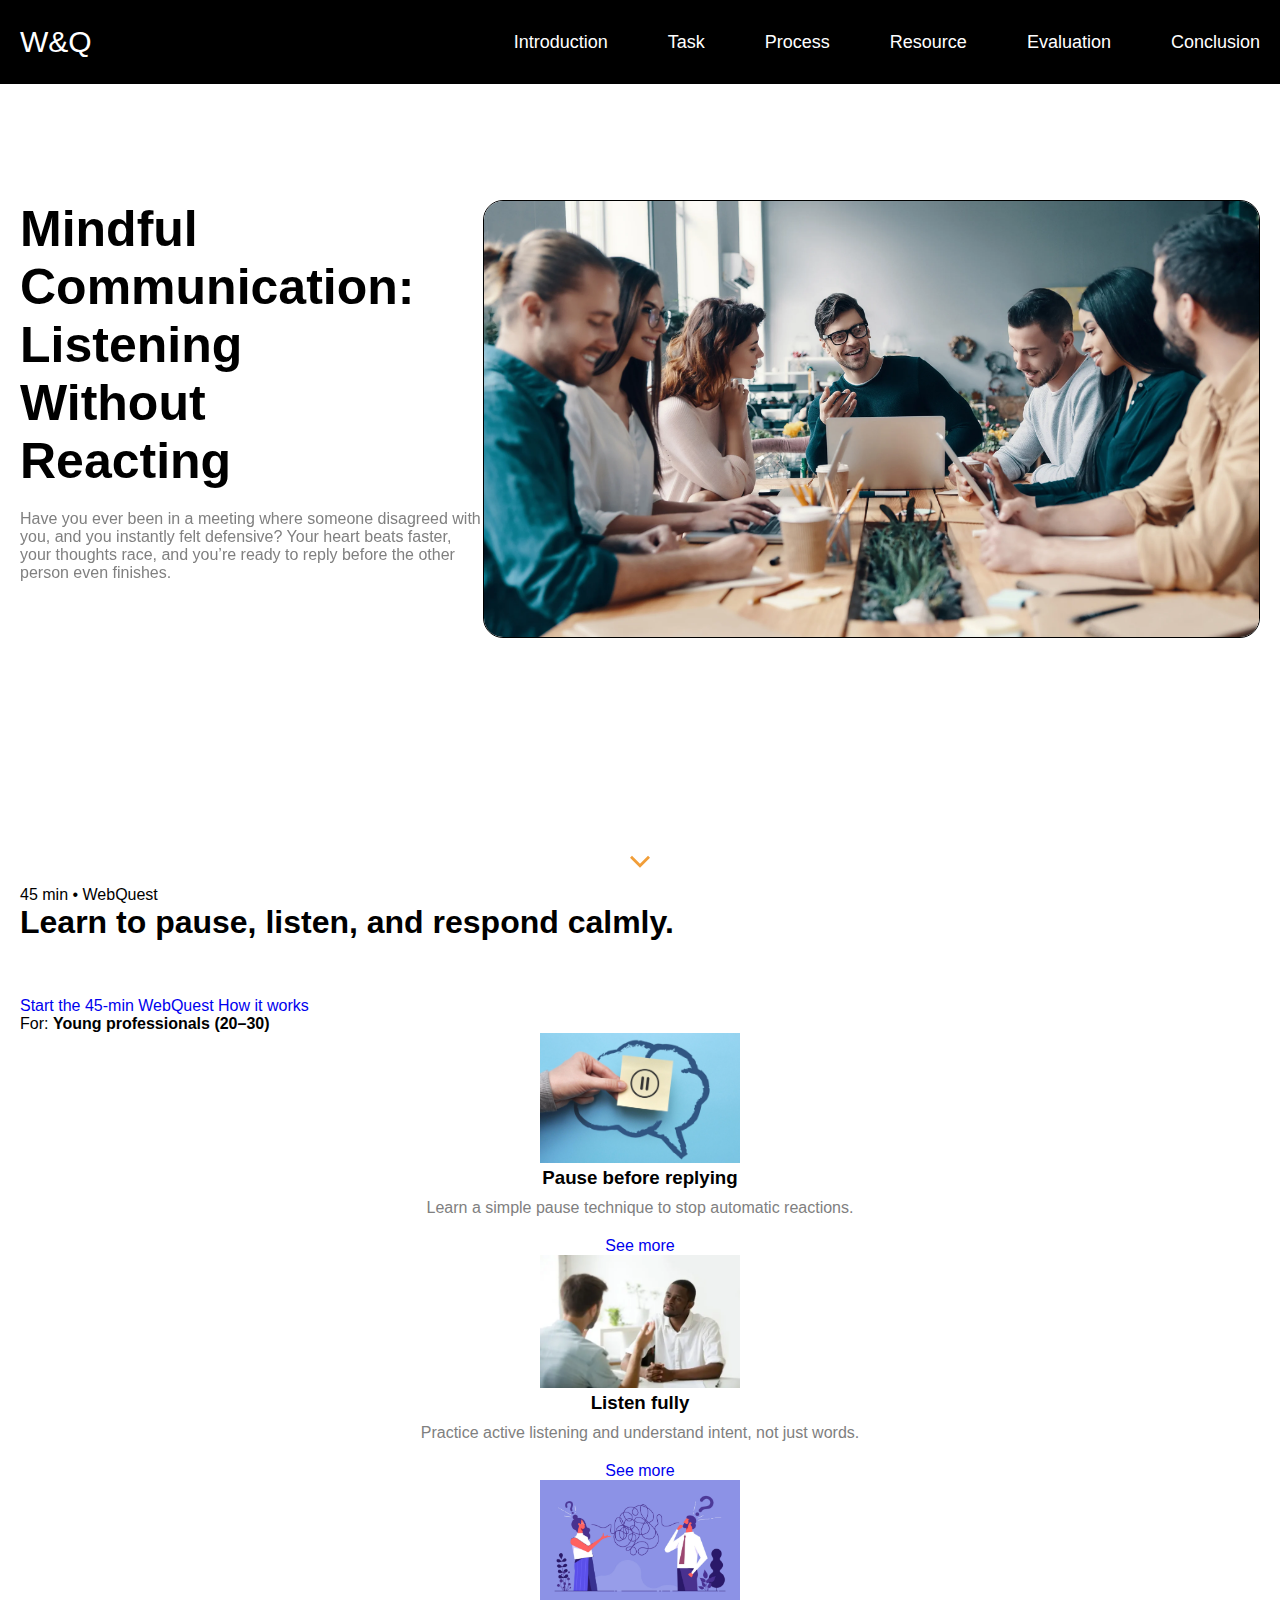
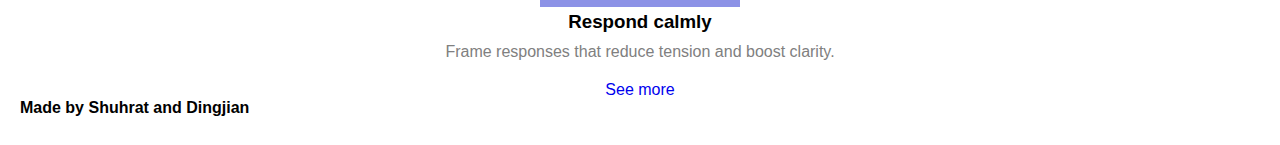
<file: index.html>
<!DOCTYPE html>
<html lang="uz">

<head>
    <meta charset="UTF-8">
    <meta name="viewport" content="width=device-width, initial-scale=1.0">
    <title>WebQuest by Shuhrat and Dingjian</title>
    <link rel="stylesheet" href="./css/style.css">
    <link rel="icon" href="./images/logo.jpg">
    <link href="https://unpkg.com/aos@2.3.1/dist/aos.css" rel="stylesheet">

</head>

<body>

    <header class="site-header">
        <div class="container main-header">
            <div class="brand">
                <a style="color: white; font-size: 30px;" href="">
                    W&Q
                </a>
            </div>

            <!-- MENU BUTTON (faqat kichik ekranlar uchun ko'rinadi) -->
            <button class="menu-btn" id="menu-btn">☰</button>

            <nav class="main-nav" id="main-nav" aria-label="Asosiy menyu">
                <!-- CLOSE BUTTON -->
                <button class="close-btn" id="close-btn">✖</button>
                <ul class="nav-list">
                    <li><a href="#">Introduction</a></li>
                    <li><a href="./pages/task.html">Task</a></li>
                    <li><a href="./pages/process.html">Process</a></li>
                    <li><a href="./pages/resource.html">Resource</a></li>
                    <li><a href="./pages/evaluation.html">Evaluation</a></li>
                    <li><a href="./pages/conclusion.html">Conclusion</a></li>
                </ul>
            </nav>
        </div>
    </header>

    <main>

        <section class="hero">
            <div class="container hero-container">
                <div class="hero-section">
                    <div class="hero-left">
                        <h1 data-aos-duration="800" data-aos="fade-right">Mindful Communication: Listening Without
                            Reacting</h1>
                        <p data-aos-duration="1500" data-aos="fade-right">Have you ever been in a meeting where someone
                            disagreed with you, and
                            you instantly felt
                            defensive?
                            Your heart beats faster, your thoughts race, and you’re ready to reply before the other
                            person
                            even
                            finishes.</p>
                    </div>
                    <div class="hero-right">
                        <img data-aos-duration="1000" data-aos="flip-up" src="./images/carousel1.webp" alt="">
                    </div>
                </div>
            </div>
        </section>


        <center>
            <img src="./images/arrow-bottom.svg" alt="">
        </center>
        <section class="home">
            <div class="home-bg"></div>
            <div class="overlay"></div>

            <div class="home-content container">
                <div class="badge">45 min • WebQuest</div>
                <h1 class="headline">Learn to pause, listen, and respond calmly.</h1>
                <p data-aos="fade-up" data-aos-anchor-placement="center-bottom" class="sub">
                    Have you ever felt defensive in a meeting and wanted to reply instantly?
                    This short WebQuest helps young professionals (20–30) practise mindful listening and calm responses.
                </p>

                <div class="home-cta">
                    <a style="display: inline-block; margin-top: 20px;" class="btn primary"
                        href="./pages/task.html">Start the 45-min WebQuest</a>
                    <a class="btn ghost" href="./pages/process.html">How it works</a>
                </div>

                <div class="audience">
                    For: <strong>Young professionals (20–30)</strong>
                </div>
            </div>

            <div class="scroll-down" aria-hidden="true"><span></span></div>
        </section>
        <!-- HOME SECTION -->


        <section class="cards">
            <div class="card-1">
                <div class="card-items">
                    <img style="width: 100%; max-width: 200px;" src="./images/card-1.png" alt="">
                    <h3>Pause before replying</h3>
                    <p style="margin-bottom: 20px;">Learn a simple pause technique to stop automatic reactions.</p>
                    <a href="./pages/task.html">See more</a>

                    <!--  -->
                </div>
                <div class="card-items">
                    <img style="width: 100%; max-width: 200px;" src="./images/lister.webp" alt="">
                    <h3>Listen fully</h3>
                    <p style="margin-bottom: 20px;">Practice active listening and understand intent, not just words.</p>
                    <a href="./pages/task.html">See more</a>
                </div>
                <div class="card-items">
                    <img style="width: 100%; max-width: 200px;" src="./images/card3.jpg" alt="">
                    <h3>Respond calmly</h3>
                    <p style="margin-bottom: 20px;">Frame responses that reduce tension and boost clarity.</p>
                    <a href="./pages/task.html">See more</a>
                </div>
            </div>
        </section>




        <footer>
            <div class="container">
                <div class="f-flex">
                    <h4>
                        Made by Shuhrat and Dingjian
                    </h4>

                    <img src="./images/copyright_24dp_FFFFFF_FILL0_wght400_GRAD0_opsz24.svg" alt="">
                </div>
            </div>
        </footer>

    </main>
    <script src="https://cdn.jsdelivr.net/npm/bootstrap@5.3.8/dist/js/bootstrap.bundle.min.js"
        integrity="sha384-FKyoEForCGlyvwx9Hj09JcYn3nv7wiPVlz7YYwJrWVcXK/BmnVDxM+D2scQbITxI"
        crossorigin="anonymous"></script>

    <script src="./js/main.js"></script>
    <script src="https://unpkg.com/aos@2.3.1/dist/aos.js"></script>
    <script>
        AOS.init();
    </script>
</body>

</html>
</file>
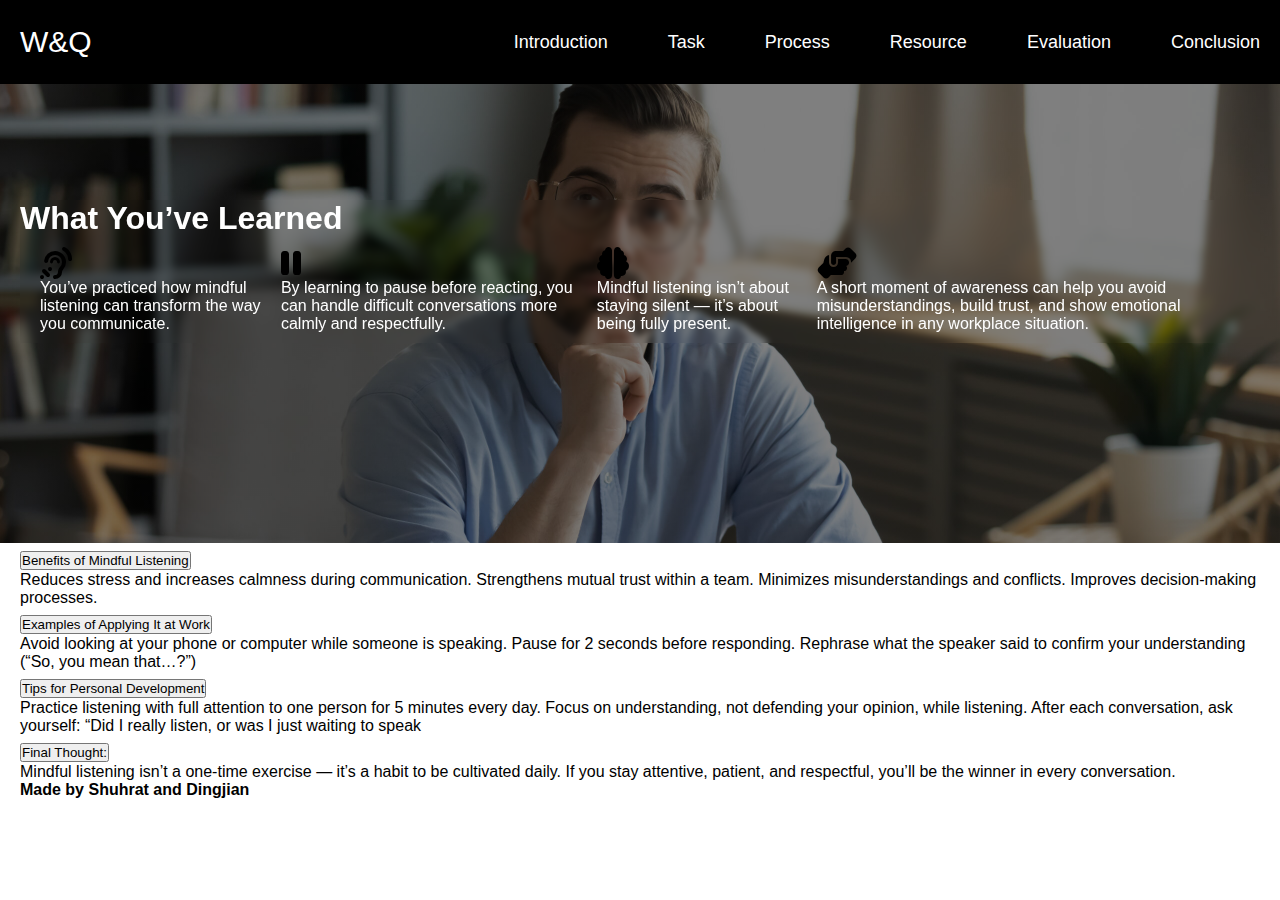
<file: pages/conclusion.html>
<!DOCTYPE html>
<html lang="en">

<head>
    <meta charset="UTF-8">
    <meta name="viewport" content="width=device-width, initial-scale=1.0">
    <title>Conclusion</title>
    <link rel="stylesheet" href="../css/style.css">
    <link href="https://cdn.jsdelivr.net/npm/bootstrap@5.3.8/dist/css/bootstrap.min.css" rel="stylesheet"
        integrity="sha384-sRIl4kxILFvY47J16cr9ZwB07vP4J8+LH7qKQnuqkuIAvNWLzeN8tE5YBujZqJLB" crossorigin="anonymous">
    <link href="https://cdnjs.cloudflare.com/ajax/libs/font-awesome/6.4.0/css/all.min.css" rel="stylesheet">
    <link href="https://unpkg.com/aos@2.3.1/dist/aos.css" rel="stylesheet">

</head>

<body>
    <header class="site-header">
        <div class="container main-header">
            <div class="brand">
                <a class="text-decoration-none" style="color: white; font-size: 30px;" href="../index.html">
                    W&Q
                </a>
            </div>

            <!-- MENU BUTTON (faqat kichik ekranlar uchun ko'rinadi) -->
            <button class="menu-btn" id="menu-btn">☰</button>

            <nav class="main-nav" id="main-nav" aria-label="Asosiy menyu">
                <!-- CLOSE BUTTON -->
                <button class="close-btn" id="close-btn">✖</button>
                <ul class="nav-list">
                    <li><a class="text-decoration-none" href="../index.html">Introduction</a></li>
                    <li><a class="text-decoration-none" href="../pages/task.html">Task</a></li>
                    <li><a class="text-decoration-none" href="../pages/process.html">Process</a></li>
                    <li><a class="text-decoration-none" href="../pages/resource.html">Resource</a></li>
                    <li><a class="text-decoration-none" href="../pages/evaluation.html">Evaluation</a></li>
                    <li><a class="text-decoration-none" href="#">Conclusion</a></li>
                </ul>
            </nav>
        </div>
    </header>


    <main>
        <section class="conclusion-home">
            <div class="container ">
                <div class="filter">
                    <h1>What You’ve Learned</h1>

                    <div class="con-flex d-flex flex-column gap-3">
                        <div class="d-flex align-items-start gap-2">
                            <i class="fa-solid fa-ear-listen fa-2x text-primary"></i>
                            <p data-aos-duration="1000" data-aos="fade-up" data-aos-anchor-placement="center-bottom">
                                You’ve practiced how mindful
                                listening can transform the way you communicate.</p>
                        </div>
                        <div class="d-flex align-items-start gap-2">
                            <i class="fa-solid fa-pause fa-2x text-success"></i>
                            <p data-aos-duration="1000" data-aos="fade-up" data-aos-anchor-placement="center-bottom">By
                                learning to pause before
                                reacting, you can handle difficult conversations more calmly
                                and
                                respectfully.
                            </p>
                        </div>
                        <div class="d-flex align-items-start gap-2">
                            <i class="fa-solid fa-brain fa-2x text-warning"></i>
                            <p data-aos-duration="1000" data-aos="fade-up" data-aos-anchor-placement="center-bottom">
                                Mindful listening isn’t
                                about staying silent — it’s about being fully present.</p>
                        </div>
                        <div class="d-flex align-items-start gap-2">
                            <i class="fa-solid fa-handshake-angle fa-2x text-info"></i>
                            <p data-aos-duration="1000" data-aos="fade-up" data-aos-anchor-placement="center-bottom">A
                                short moment of awareness
                                can help you avoid misunderstandings, build trust, and show
                                emotional
                                intelligence in any workplace situation.</p>
                        </div>
                    </div>
                </div>



            </div>
        </section>

        <section class="my-4">
            <div class="container">
                <div class="accordion" id="accordionExample">
                    <div class="accordion-item">
                        <h2 class="accordion-header">
                            <button class="accordion-button" type="button" data-bs-toggle="collapse"
                                data-bs-target="#collapseOne" aria-expanded="true" aria-controls="collapseOne">
                                Benefits of Mindful Listening
                            </button>
                        </h2>
                        <div id="collapseOne" class="accordion-collapse collapse show"
                            data-bs-parent="#accordionExample">
                            <div class="accordion-body">
                                Reduces stress and increases calmness during communication.
                                Strengthens mutual trust within a team.
                                Minimizes misunderstandings and conflicts.
                                Improves decision-making processes.
                            </div>
                        </div>
                    </div>
                    <div class="accordion-item">
                        <h2 class="accordion-header">
                            <button class="accordion-button collapsed" type="button" data-bs-toggle="collapse"
                                data-bs-target="#collapseTwo" aria-expanded="false" aria-controls="collapseTwo">
                                Examples of Applying It at Work
                            </button>
                        </h2>
                        <div id="collapseTwo" class="accordion-collapse collapse" data-bs-parent="#accordionExample">
                            <div class="accordion-body">
                                Avoid looking at your phone or computer while someone is speaking.
                                Pause for 2 seconds before responding.
                                Rephrase what the speaker said to confirm your understanding (“So, you mean that…?”)
                            </div>
                        </div>
                    </div>
                    <div class="accordion-item">
                        <h2 class="accordion-header">
                            <button class="accordion-button collapsed" type="button" data-bs-toggle="collapse"
                                data-bs-target="#collapseThree" aria-expanded="false" aria-controls="collapseThree">
                                Tips for Personal Development
                            </button>
                        </h2>
                        <div id="collapseThree" class="accordion-collapse collapse" data-bs-parent="#accordionExample">
                            <div class="accordion-body">
                                Practice listening with full attention to one person for 5 minutes every day.
                                Focus on understanding, not defending your opinion, while listening.
                                After each conversation, ask yourself: “Did I really listen, or was I just waiting to
                                speak
                            </div>
                        </div>
                    </div>
                    <div class="accordion-item">
                        <h2 class="accordion-header">
                            <button class="accordion-button collapsed" type="button" data-bs-toggle="collapse"
                                data-bs-target="#collapseThree" aria-expanded="false" aria-controls="collapseThree">
                                Final Thought:
                            </button>
                        </h2>
                        <div id="collapseThree" class="accordion-collapse collapse" data-bs-parent="#accordionExample">
                            <div class="accordion-body">
                                Mindful listening isn’t a one-time exercise — it’s a habit to be cultivated daily.
                                If you stay attentive, patient, and respectful, you’ll be the winner in every
                                conversation.
                            </div>
                        </div>
                    </div>
                </div>
            </div>
        </section>


    </main>

    <footer>
        <div class="container">
            <div class="f-flex">
                <h4>
                    Made by Shuhrat and Dingjian
                </h4>

                <img src="../images/copyright_24dp_FFFFFF_FILL0_wght400_GRAD0_opsz24.svg" alt="copyright">
            </div>
        </div>
    </footer>

    <script src="https://unpkg.com/aos@2.3.1/dist/aos.js"></script>
    <script>
        AOS.init();
    </script>

    <script src="https://cdn.jsdelivr.net/npm/bootstrap@5.3.8/dist/js/bootstrap.bundle.min.js"
        integrity="sha384-FKyoEForCGlyvwx9Hj09JcYn3nv7wiPVlz7YYwJrWVcXK/BmnVDxM+D2scQbITxI"
        crossorigin="anonymous"></script>

    <script src="../js/main.js"></script>
</body>

</html>
</file>
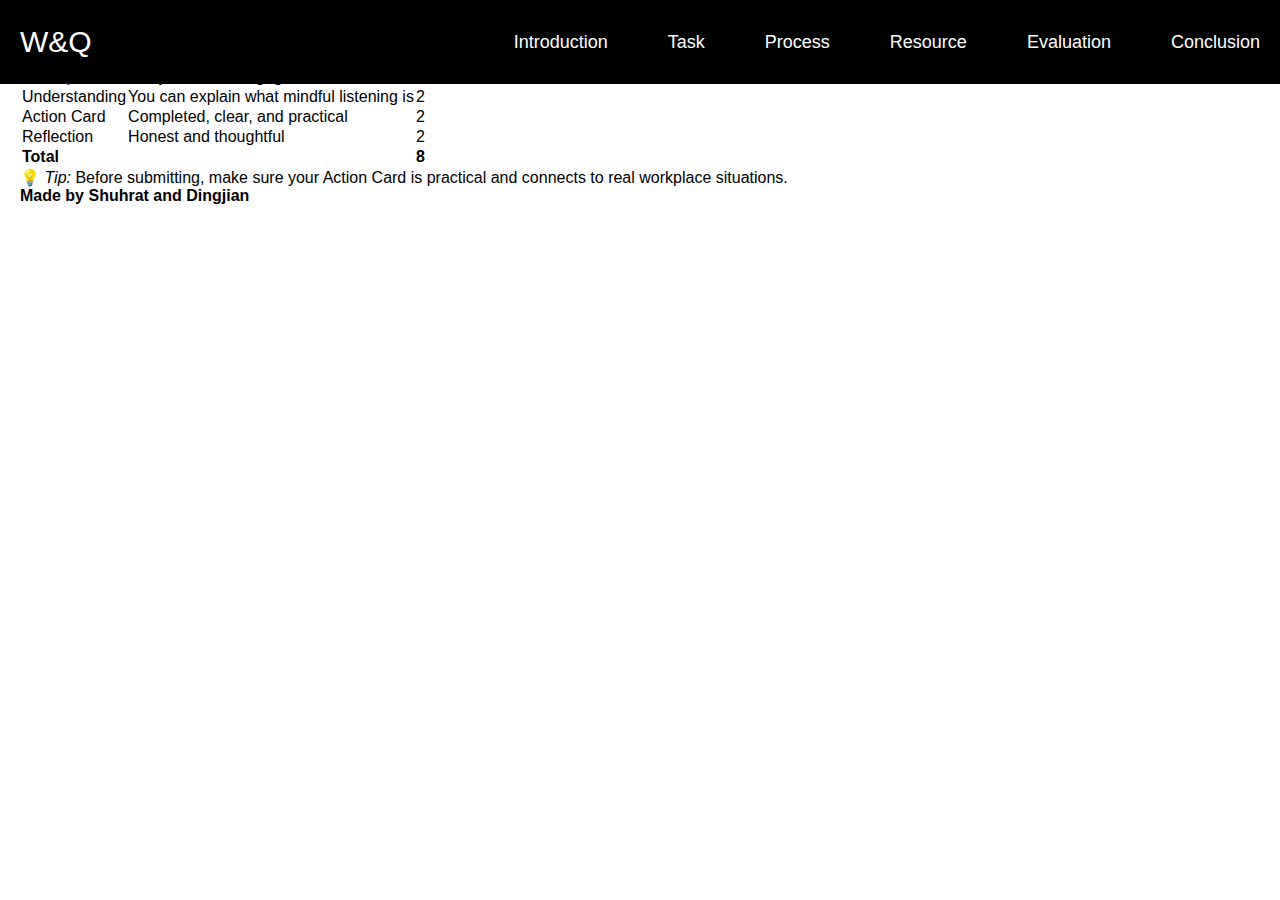
<file: pages/evaluation.html>
<!DOCTYPE html>
<html lang="en">

<head>
    <meta charset="UTF-8">
    <meta name="viewport" content="width=device-width, initial-scale=1.0">
    <title>Evaluation</title>
    <link rel="stylesheet" href="../css/style.css">
</head>

<body>

    <header class="site-header">
        <div class="container main-header">
            <div class="brand">
                <a style="color: white; font-size: 30px;" href="../index.html">
                    W&Q
                </a>
            </div>

            <!-- MENU BUTTON (faqat kichik ekranlar uchun ko'rinadi) -->
            <button class="menu-btn" id="menu-btn">☰</button>

            <nav class="main-nav" id="main-nav" aria-label="Asosiy menyu">
                <!-- CLOSE BUTTON -->
                <button class="close-btn" id="close-btn">✖</button>
                <ul class="nav-list">
                    <li><a href="../index.html">Introduction</a></li>
                    <li><a href="../pages/task.html">Task</a></li>
                    <li><a href="../pages/process.html">Process</a></li>
                    <li><a href="../pages/resource.html">Resource</a></li>
                    <li><a href="#">Evaluation</a></li>
                    <li><a href="../pages/conclusion.html">Conclusion</a></li>
                </ul>
            </nav>
        </div>
    </header>

    <main>

        <section class="evaluation-section">
            <div class="container text-center">

                <!-- Heading -->
                <h2 class="evaluation-heading mb-3">📊 How You’ll Be Evaluated</h2>
                <p class="evaluation-text mb-5">
                    Your work will be graded based on how actively you participate and how clearly you show
                    understanding. The
                    total is 8 points.
                </p>

                <!-- Evaluation Table -->
                <div class="table-responsive">
                    <table class="table table-bordered text-center evaluation-table mx-auto">
                        <thead class="table-primary">
                            <tr>
                                <th>Criteria</th>
                                <th>Description</th>
                                <th>Points</th>
                            </tr>
                        </thead>
                        <tbody>
                            <tr>
                                <td>Participation</td>
                                <td>You joined and engaged in all exercises</td>
                                <td>2</td>
                            </tr>
                            <tr>
                                <td>Understanding</td>
                                <td>You can explain what mindful listening is</td>
                                <td>2</td>
                            </tr>
                            <tr>
                                <td>Action Card</td>
                                <td>Completed, clear, and practical</td>
                                <td>2</td>
                            </tr>
                            <tr>
                                <td>Reflection</td>
                                <td>Honest and thoughtful</td>
                                <td>2</td>
                            </tr>
                            <tr class="table-success">
                                <td colspan="2"><strong>Total</strong></td>
                                <td><strong>8</strong></td>
                            </tr>
                        </tbody>
                    </table>
                </div>

                <!-- Tip -->
                <p class="tip mt-4">
                    💡 <em>Tip:</em> Before submitting, make sure your Action Card is practical and connects to real
                    workplace
                    situations.
                </p>

            </div>
        </section>


    </main>


    <footer>
        <div class="container">
            <div class="f-flex">
                <h4>
                    Made by Shuhrat and Dingjian
                </h4>

                <img src="../images/copyright_24dp_FFFFFF_FILL0_wght400_GRAD0_opsz24.svg" alt="copyright">
            </div>
        </div>
    </footer>

    <script src="../js/main.js"></script>
</body>

</html>
</file>
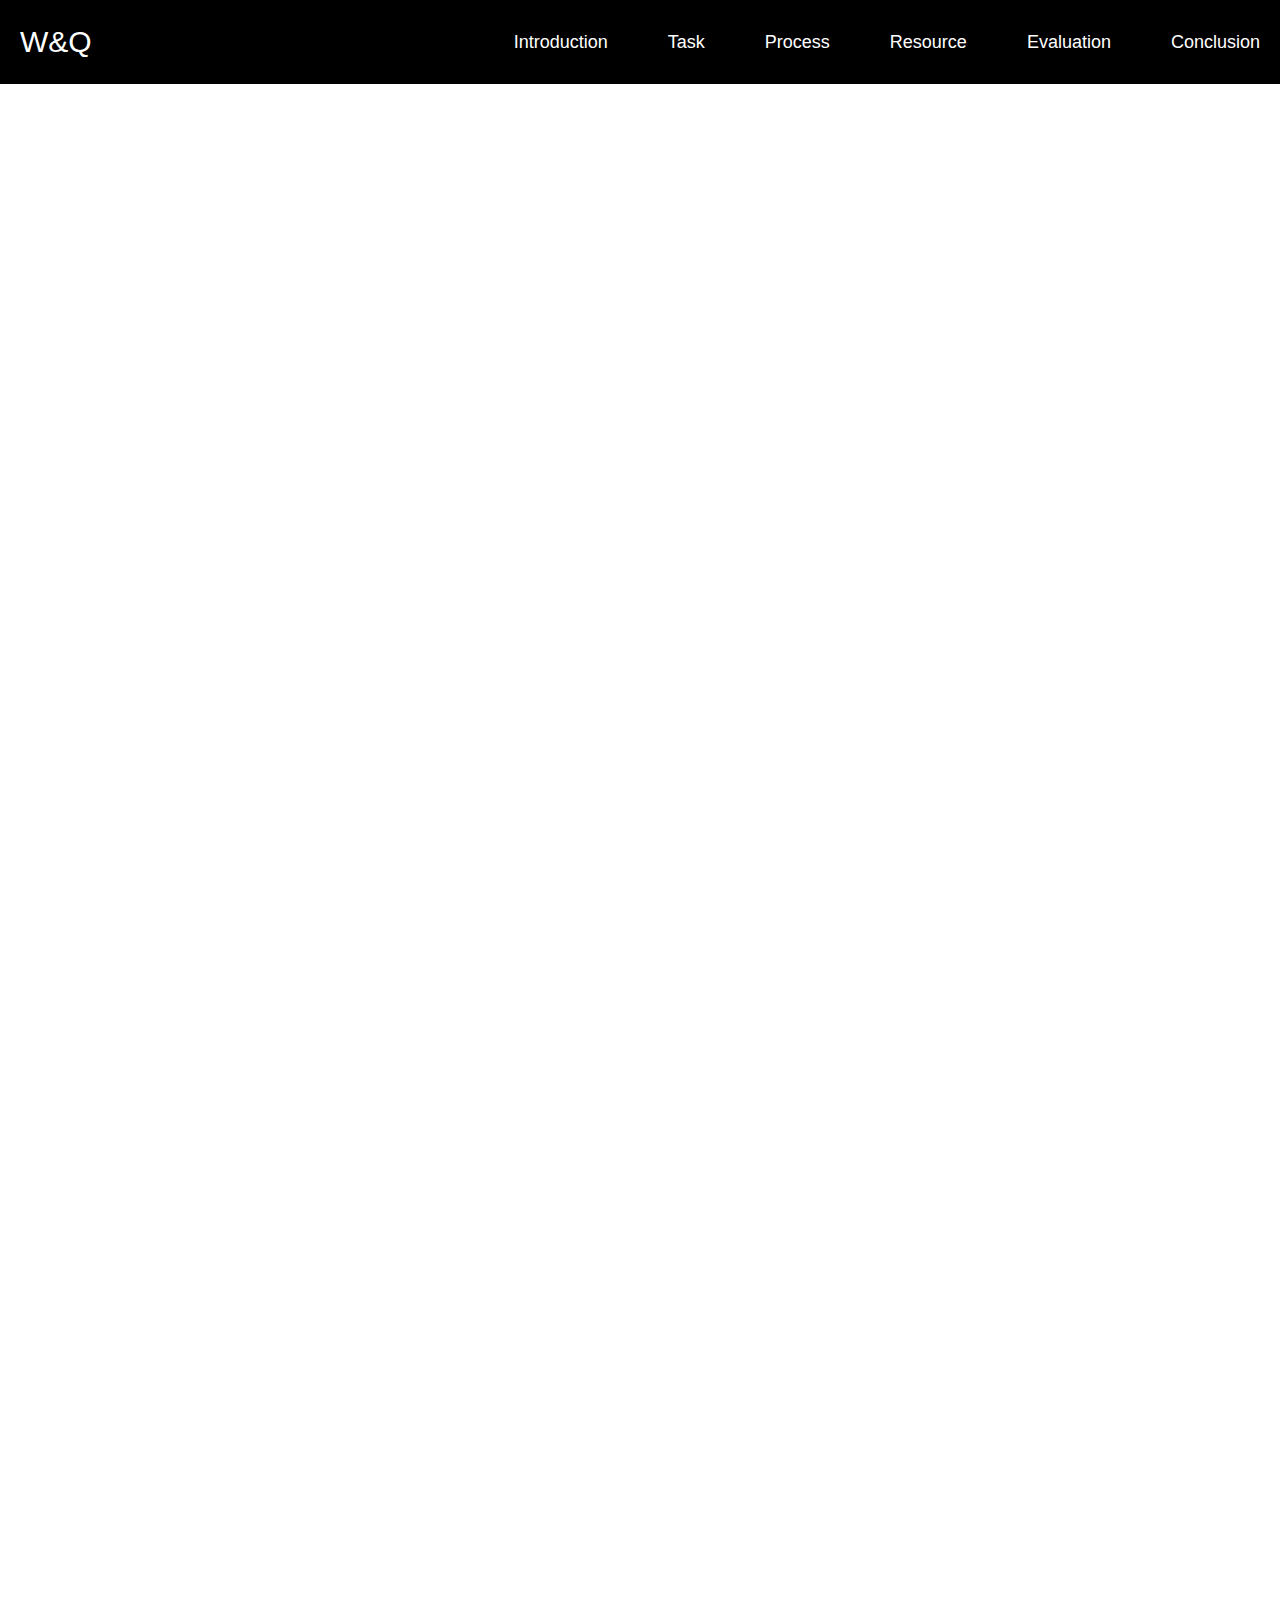
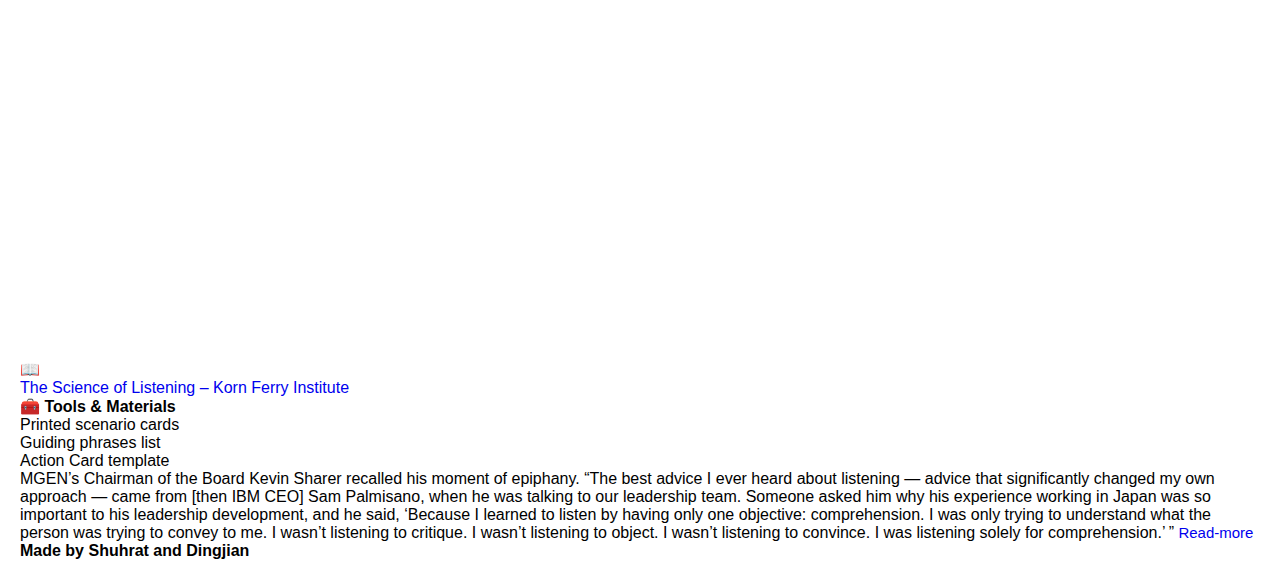
<file: pages/resource.html>
<!DOCTYPE html>
<html lang="en">

<head>
    <meta charset="UTF-8">
    <meta name="viewport" content="width=device-width, initial-scale=1.0">
    <title>Resource </title>
    <link rel="stylesheet" href="../css/style.css">
</head>

<body>

    <header class="site-header">
        <div class="container main-header">
            <div class="brand">
                <a style="color: white; font-size: 30px;" href="../index.html">
                    W&Q
                </a>
            </div>

            <!-- MENU BUTTON (faqat kichik ekranlar uchun ko'rinadi) -->
            <button class="menu-btn" id="menu-btn">☰</button>

            <nav class="main-nav" id="main-nav" aria-label="Asosiy menyu">
                <!-- CLOSE BUTTON -->
                <button class="close-btn" id="close-btn">✖</button>
                <ul class="nav-list">
                    <li><a href="../index.html">Introduction</a></li>
                    <li><a href="../pages/task.html">Task</a></li>
                    <li><a href="../pages/process.html">Process</a></li>
                    <li><a href="#">Resource</a></li>
                    <li><a href="../pages/evaluation.html">Evaluation</a></li>
                    <li><a href="../pages/conclusion.html">Conclusion</a></li>
                </ul>
            </nav>
        </div>
    </header>

    <main>

        <section>
            <section class="resources-section">
                <div class="container">

                    <!-- Heading -->
                    <div class="title-resourse">
                        <h2 class="text-center text-primary mb-5">🔗 Resources You’ll Use</h2>
                        <p class="text-center mb-4">Use these materials to help you complete your WebQuest. Click the
                            links
                            to open each
                            resource.</p>
                    </div>

                    <!-- Videos grid -->
                    <h4 class="mb-3"></h4>
                    <div class="tube-videos">

                        <div class="iframe-items">
                            <a href="#" target="_blank" class="resource-card d-block p-3 rounded shadow-sm text-center">
                                <iframe width="560" height="315"
                                    src="https://www.youtube.com/embed/t2z9mdX1j4A?si=ytmSmRWHfzgRTvVX"
                                    title="YouTube video player" frameborder="0"
                                    allow="accelerometer; autoplay; clipboard-write; encrypted-media; gyroscope; picture-in-picture; web-share"
                                    referrerpolicy="strict-origin-when-cross-origin" allowfullscreen></iframe>
                            </a>
                        </div>
                        <div class="iframe-items">
                            <a href="#" target="_blank" class="resource-card d-block p-3 rounded shadow-sm text-center">
                                <iframe width="560" height="315"
                                    src="https://www.youtube.com/embed/Ra6L83XwLko?si=Y3WTKyQrjElzpwXy"
                                    title="YouTube video player" frameborder="0"
                                    allow="accelerometer; autoplay; clipboard-write; encrypted-media; gyroscope; picture-in-picture; web-share"
                                    referrerpolicy="strict-origin-when-cross-origin" allowfullscreen></iframe>

                            </a>
                        </div>
                        <div class="iframe-items">
                            <iframe width="560" height="315"
                                src="https://www.youtube.com/embed/cecIjMEfEWc?si=dzbomnWc7tP4K-o7"
                                title="YouTube video player" frameborder="0"
                                allow="accelerometer; autoplay; clipboard-write; encrypted-media; gyroscope; picture-in-picture; web-share"
                                referrerpolicy="strict-origin-when-cross-origin" allowfullscreen></iframe>
                        </div>
                        <div class="iframe-items">
                            <iframe width="560" height="315"
                                src="https://www.youtube.com/embed/aDMtx5ivKK0?si=8CwExWxbYIdnEoIp"
                                title="YouTube video player" frameborder="0"
                                allow="accelerometer; autoplay; clipboard-write; encrypted-media; gyroscope; picture-in-picture; web-share"
                                referrerpolicy="strict-origin-when-cross-origin" allowfullscreen></iframe>
                        </div>

                        <div class="iframe-items">
                            <a href="#" target="_blank" class="resource-card d-block p-3 rounded shadow-sm text-center">
                                <iframe width="560" height="315"
                                    src="https://www.youtube.com/embed/xf8737RwwbU?si=Y_5lMKspaMD-A2i9"
                                    title="YouTube video player" frameborder="0"
                                    allow="accelerometer; autoplay; clipboard-write; encrypted-media; gyroscope; picture-in-picture; web-share"
                                    referrerpolicy="strict-origin-when-cross-origin" allowfullscreen></iframe>

                            </a>
                        </div>
                        <div class="iframe-items">
                            <a href="#" target="_blank" class="resource-card d-block p-3 rounded shadow-sm text-center">
                                <iframe width="560" height="315"
                                    src="https://www.youtube.com/embed/6jeUWhn-7HU?si=Jc95KwJD2dFkNl6D"
                                    title="YouTube video player" frameborder="0"
                                    allow="accelerometer; autoplay; clipboard-write; encrypted-media; gyroscope; picture-in-picture; web-share"
                                    referrerpolicy="strict-origin-when-cross-origin" allowfullscreen></iframe>
                            </a>
                        </div>
                    </div>
                </div>
                <div class="container">
                    <!-- Reading -->

                    <a href="#" target="_blank" class="resource-card d-block p-3 rounded shadow-sm mb-3 text-center">
                        <div class="icon mb-2">📖</div>
                        <p>The Science of Listening – Korn Ferry Institute</p>
                    </a>

                    <!-- Tools & Materials -->
                    <h4 class="mt-5 mb-3">🧰 Tools & Materials</h4>
                    <ul class="tools-list">
                        <li>Printed scenario cards</li>
                        <li>Guiding phrases list</li>
                        <li>Action Card template</li>
                    </ul>

                    <p class="paragraph-r">
                        MGEN’s Chairman of the Board Kevin Sharer recalled his moment of epiphany. “The best advice I
                        ever heard about listening
                        — advice that significantly changed my own approach — came from [then IBM CEO] Sam Palmisano,
                        when he was talking to our
                        leadership team. Someone asked him why his experience working in Japan was so important to his
                        leadership development,
                        and he said, ‘Because I learned to listen by having only one objective: comprehension. I was
                        only trying to understand
                        what the person was trying to convey to me. I wasn’t listening to critique. I wasn’t listening
                        to object. I wasn’t
                        listening to convince. I was listening solely for comprehension.’ ”
                        <span>
                            <a style=" display: inline-block; font-size: 15px;"
                                href="https://www.kornferry.com/insights/briefings-magazine/issue-13/514-the-science-of-listening">Read-more</a>
                        </span>
                    </p>
                </div>
                </div>
            </section>

        </section>
    </main>

    <footer>
        <div class="container">
            <div class="f-flex">
                <h4>
                    Made by Shuhrat and Dingjian
                </h4>

                <img src="../images/copyright_24dp_FFFFFF_FILL0_wght400_GRAD0_opsz24.svg" alt="copyright">
            </div>
        </div>
    </footer>

    <script src="../js/main.js"></script>

</body>

</html>
</file>
<file: css/style.css>
@import url("../css/home.css");
@import url("../css/task.css");
@import url("../css/conclusion.css");

* {
  margin: 0;
  padding: 0;
  box-sizing: border-box;
}

body {
  font-family: "Franklin Gothic Medium", "Arial Narrow", Arial, sans-serif;
}

.container {
  max-width: 1350px;
  margin: 0 auto;
  padding: 0 20px;
}

ul {
  list-style: none;
}

a {
  text-decoration: none;
}

header {
  background-color: black;
  padding: 25px 0;
  position: fixed;
  width: 100%;
  z-index: 100;
}

.main-header {
  display: flex;
  align-items: center;
  justify-content: space-between;
}

.nav-list {
  display: flex;
  align-items: center;
  gap: 60px;
}

ul a {
  color: white;
  font-size: 18px;
  transition: color 0.5s;
}

ul a:hover {
  color: rgb(143, 66, 11);
  text-decoration: underline;
}

/* --- RESPONSIVE --- */
.menu-btn {
  display: none;
  font-size: 28px;
  color: white;
  background: none;
  border: none;
  cursor: pointer;
}

.close-btn {
  display: none;
  font-size: 26px;
  color: white;
  background: none;
  border: none;
  position: absolute;
  top: 20px;
  right: 25px;
  cursor: pointer;
}

.card-items {
  text-align: center;
}

.hero-left p {
  margin-bottom: 15px;
  color: gray;
}

.card-items p {
  color: grey;
  margin-top: 10px;
}

@media (max-width: 850px) {
  .hero-left h1 {
    font-size: 30px;
  }
  .nav-list {
    gap: 35px;
  }
}

@media (max-width: 750px) {
  .nav-list {
    gap: 20px;
  }
  .hero-section {
    text-align: center;
    flex-direction: column;
  }
}

@media (max-width: 600px) {
  .menu-btn {
    display: block;
  }

  .main-nav {
    position: fixed;
    top: 0;
    left: -100%;
    width: 65%;
    height: 100vh;
    background-color: black;
    display: flex;
    flex-direction: column;
    align-items: center;
    justify-content: center;
    transition: left 0.4s ease;
    z-index: 1000;
  }

  .main-nav.active {
    left: 0;
  }

  .close-btn {
    display: block;
  }

  .nav-list {
    flex-direction: column;
    gap: 30px;
  }

  ul a {
    font-size: 22px;
  }
}
</file>
